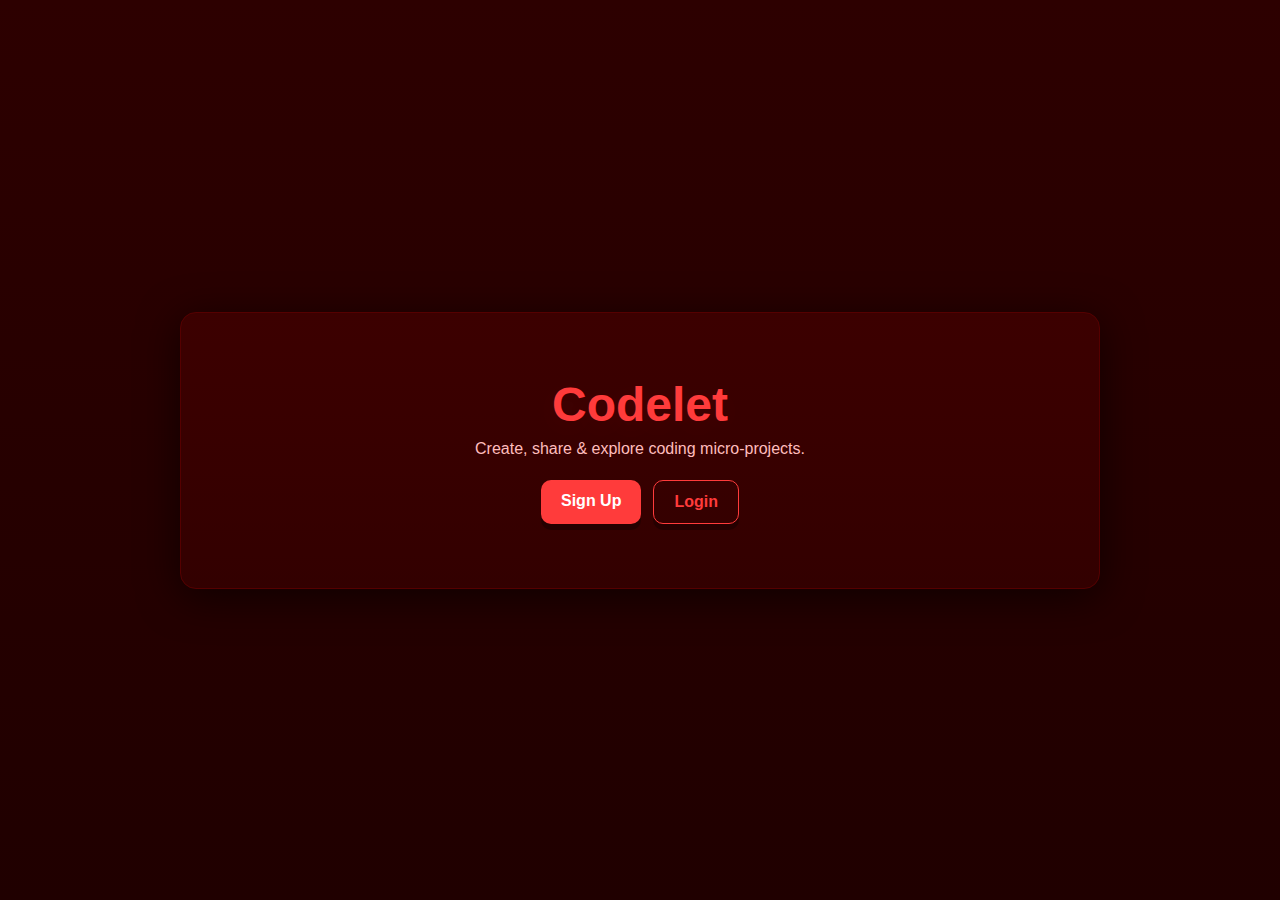
<file: index.html>
<!DOCTYPE html>
<html lang="en">
<head>
<meta charset="utf-8" />
<meta name="viewport" content="width=device-width,initial-scale=1" />
<title>Codelet</title>
<link rel="stylesheet" href="style.css">
</head>
<body>
  <div class="hero">
    <h1>Codelet</h1>
    <p>Create, share & explore coding micro-projects.</p>
    <div class="actions">
      <a class="btn" href="signup.html">Sign Up</a>
      <a class="btn btn-ghost" href="login.html">Login</a>
    </div>
  </div>
  <script>
    // simple redirect if already logged in (will check after page loads)
    // auth check happens in dashboard; keep index lightweight
  </script>
</body>
</html>
</file>
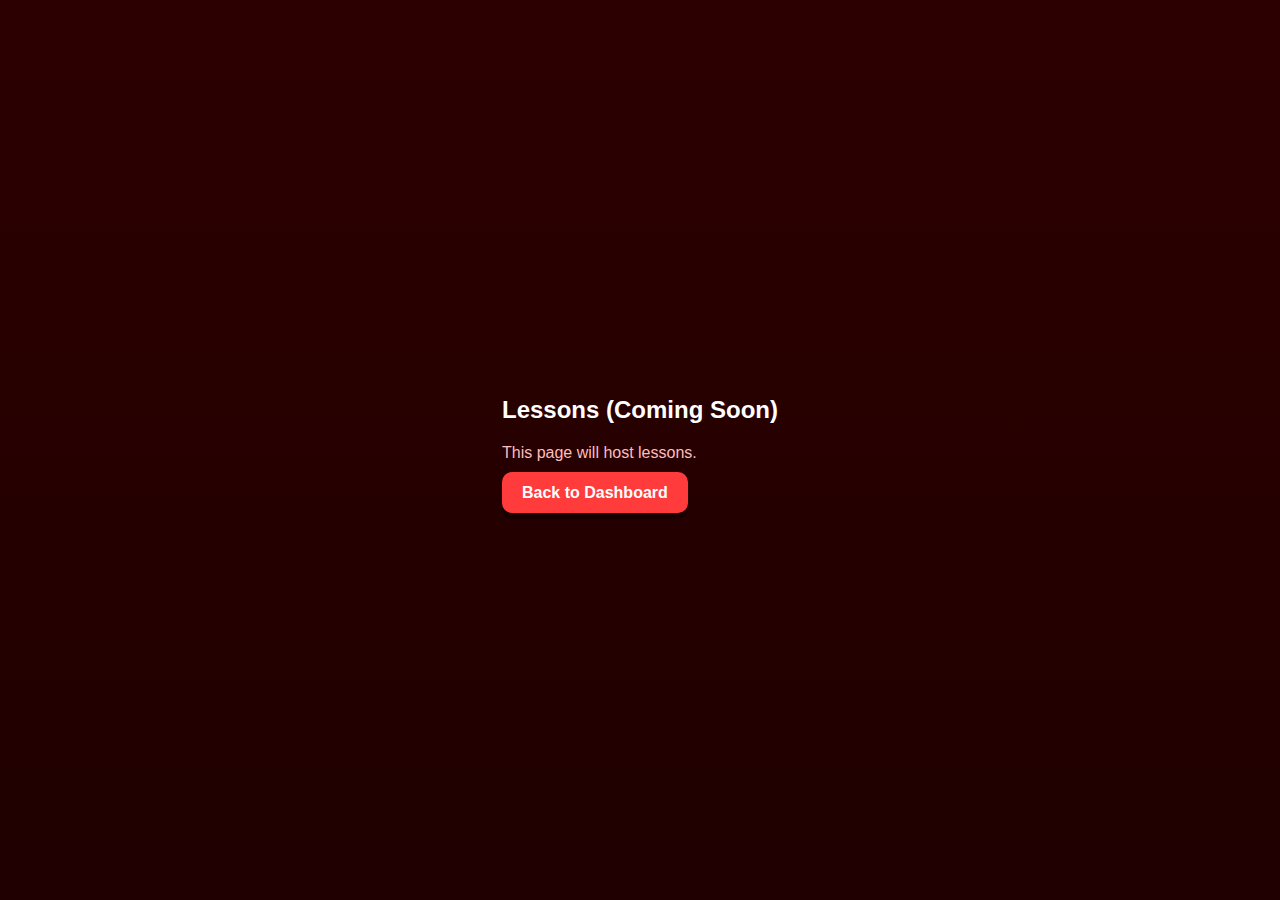
<file: lessons.html>
<!DOCTYPE html>
<html><head><meta charset="utf-8"><meta name="viewport" content="width=device-width,initial-scale=1"><title>Lessons</title><link rel="stylesheet" href="style.css"></head><body><div class="container"><h2>Lessons (Coming Soon)</h2><p class="muted">This page will host lessons.</p><p><a href="dashboard.html" class="btn">Back to Dashboard</a></p></div></body></html>
</file>
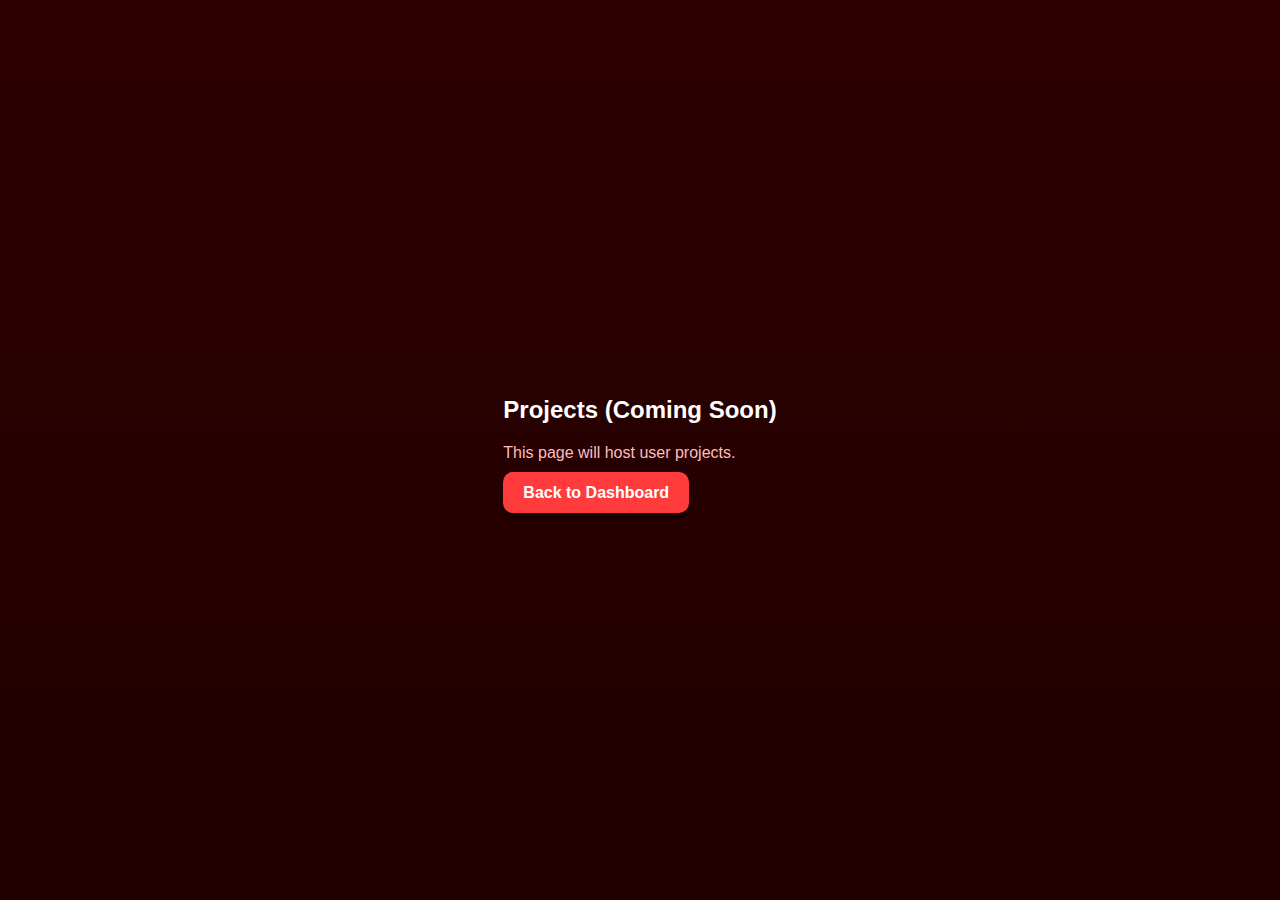
<file: projects.html>
<!DOCTYPE html>
<html><head><meta charset="utf-8"><meta name="viewport" content="width=device-width,initial-scale=1"><title>Projects</title><link rel="stylesheet" href="style.css"></head><body><div class="container"><h2>Projects (Coming Soon)</h2><p class="muted">This page will host user projects.</p><p><a href="dashboard.html" class="btn">Back to Dashboard</a></p></div></body></html>
</file>
<file: style.css>
/* Codelet - dark red theme */
:root{
  --bg:#2d0000; --panel:#3c0000; --accent:#ff3b3b; --muted:#ffbdbd; --border:#550000;
  --glass: rgba(255,255,255,0.03);
  font-family: Poppins, sans-serif;
}
*{box-sizing:border-box}
body{
  margin:0; min-height:100vh; background:linear-gradient(180deg,var(--bg) 0%, #200000 100%);
  color:#fff; display:flex; align-items:center; justify-content:center;
}
.hero{width:min(920px,94%); text-align:center; padding:64px; border-radius:16px; background:linear-gradient(180deg,var(--panel), rgba(60,0,0,0.6)); box-shadow:0 8px 40px rgba(0,0,0,0.6); border:1px solid var(--border);}
h1{font-size:48px; margin:0 0 8px; color:var(--accent); text-shadow:0 6px 30px rgba(255,59,59,0.08)}
p{color:var(--muted); margin:0 0 22px}
.actions{display:flex; gap:12px; justify-content:center}
.btn{padding:12px 20px; background:var(--accent); color:#fff; border-radius:10px; text-decoration:none; font-weight:600; box-shadow:0 6px 0 rgba(0,0,0,0.3)}
.btn-ghost{background:transparent; border:1px solid var(--accent); color:var(--accent)}
/* shared page layout */
.container{max-width:1100px; margin:0 auto; padding:28px}
.form-box{background:var(--panel); padding:28px; border-radius:12px; border:1px solid var(--border)}
.input{width:100%; padding:12px; border-radius:8px; border:none; background:#520000; color:#fff; margin-top:10px}
.primary{background:var(--accent); color:#fff; cursor:pointer; border-radius:10px; padding:12px 16px; border:none; margin-top:12px}
.profile-username{font-size:28px; font-weight:700; color:var(--accent)}
.badge{display:inline-block; background:#770000; padding:6px 10px; border-radius:8px; margin-right:8px; font-size:13px}
.sidebar{width:220px; background:var(--panel); padding:18px; border-right:2px solid var(--border); min-height:100vh}
.side-link{display:block; padding:10px 12px; color:#fff; text-decoration:none; background:transparent; border-radius:8px; margin-bottom:8px}
.side-link:hover{background:#550000}
.header{display:flex; justify-content:space-between; align-items:center; gap:12px}
.logout{background:#ff3b3b; border:none; padding:8px 12px; border-radius:8px; color:#fff; cursor:pointer}
small.muted{color:var(--muted)}
</file>
